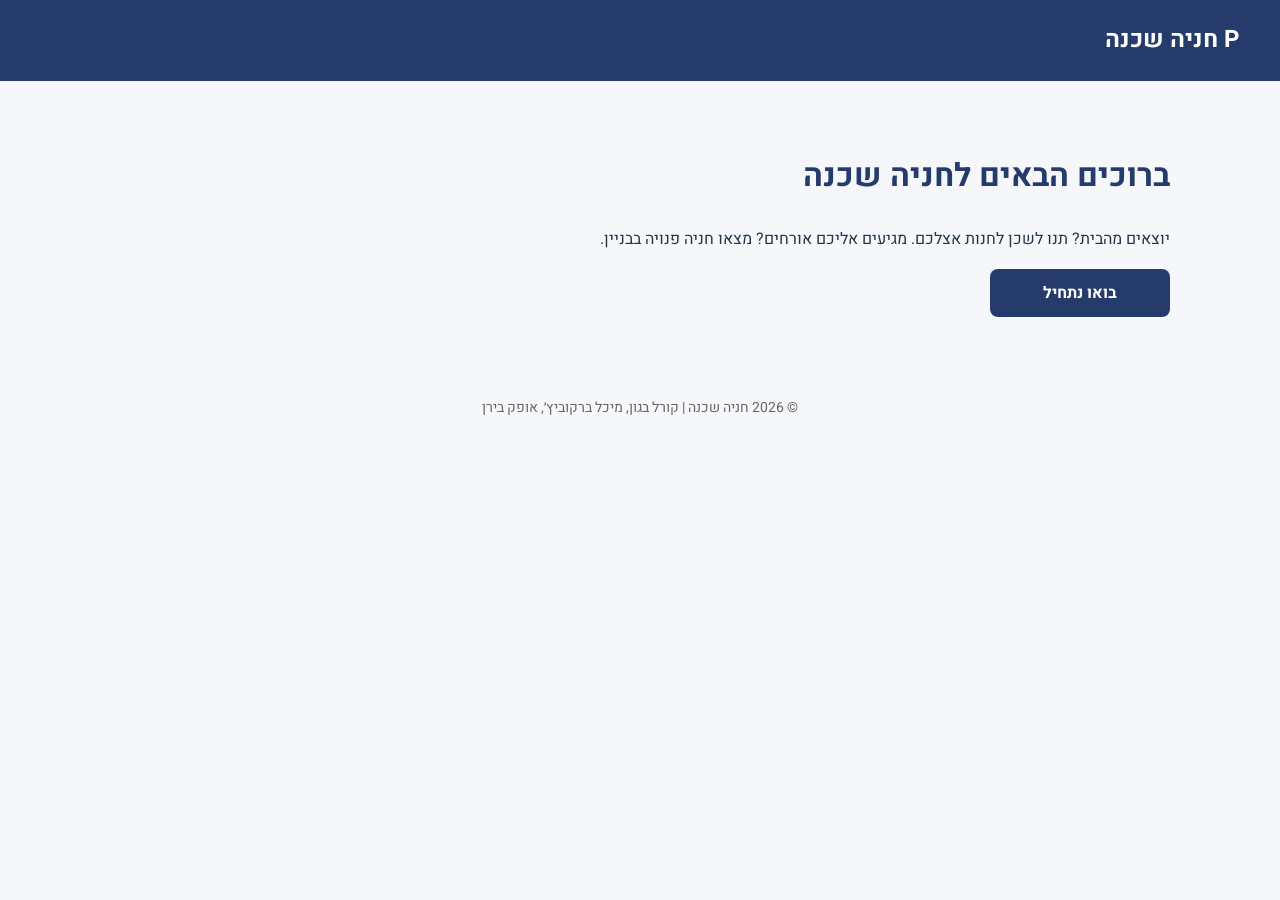
<file: index.html>
<!DOCTYPE html>
<html lang="he" dir="rtl">
<head>
    <meta charset="UTF-8">
    <meta name="viewport" content="width=device-width, initial-scale=1.0">
    <title>חניה שכנה | ברוכים הבאים</title>
    <link href="https://fonts.googleapis.com/css2?family=Heebo:wght@400;500;700&display=swap" rel="stylesheet">
    <link rel="stylesheet" href="css/style.css">
</head>
<body>
    <header>
        <p class="logo">P חניה שכנה</p>
    </header>
    <main>
        <section>
            <h1>ברוכים הבאים לחניה שכנה</h1>
            <p>יוצאים מהבית? תנו לשכן לחנות אצלכם. מגיעים אליכם אורחים? מצאו חניה פנויה בבניין.</p>
            <a href="login.html" class="btn btn-primary">בואו נתחיל</a>
        </section>
    </main>
    <footer>
        <p>© 2026 חניה שכנה | קורל בגון, מיכל ברקוביץ׳, אופק בירן</p>
    </footer>

</body>
</html>
</file>
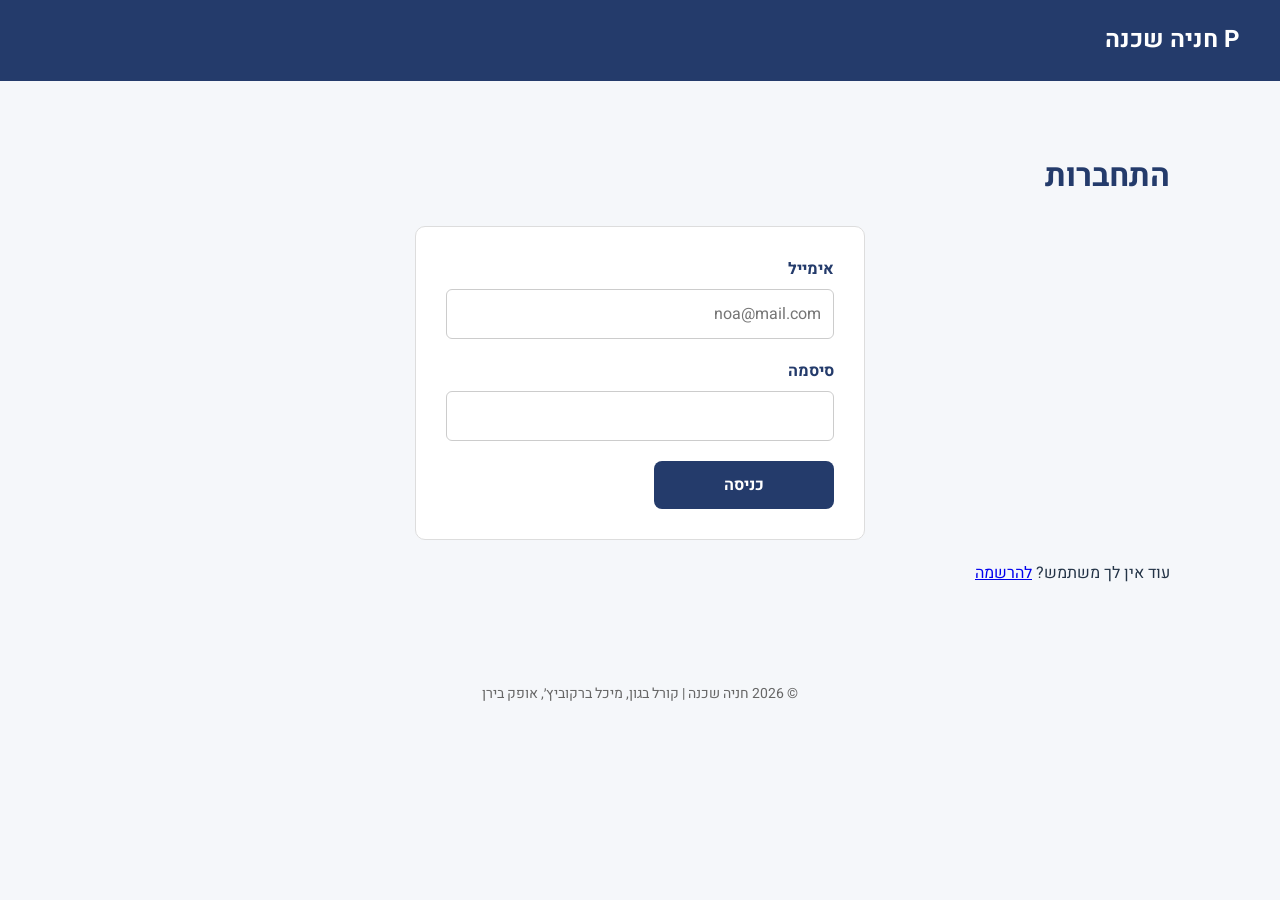
<file: login.html>
<!DOCTYPE html>
<html lang="he" dir="rtl">
<head>
    <meta charset="UTF-8">
    <meta name="viewport" content="width=device-width, initial-scale=1.0">
    <title>חניה שכנה | התחברות</title>
    <link href="https://fonts.googleapis.com/css2?family=Heebo:wght@400;500;700&display=swap" rel="stylesheet">
    <link rel="stylesheet" href="css/style.css">
</head>
<body>
    <header>
                <p class="logo">P חניה שכנה</p>
    </header>
    <main>
        <section>
            <h1>התחברות</h1>
            <form action="/login" method="POST" id="login-form">
                <div class="form-group">
                    <label for="login-email">אימייל</label>
                    <input type="email" id="login-email" name="email" placeholder="noa@mail.com" required>
                    <span class="error-msg" id="login-email-error"></span> <!-- האם צריך??-->
                </div>
                <div class="form-group">
                    <label for="login-password">סיסמה</label>
                    <input type="password" id="login-password" name="password" required>
                    <span class="error-msg" id="login-password-error"></span> <!-- האם צריך??-->
                </div>
                <button type="submit" class="btn btn-primary">כניסה</button>
            </form>
            <p>עוד אין לך משתמש? <a href="register.html">להרשמה</a></p>
        </section>
    </main>

    <footer>
        <p>© 2026 חניה שכנה | קורל בגון, מיכל ברקוביץ׳, אופק בירן</p>
    </footer>

</body>
</html>
</file>
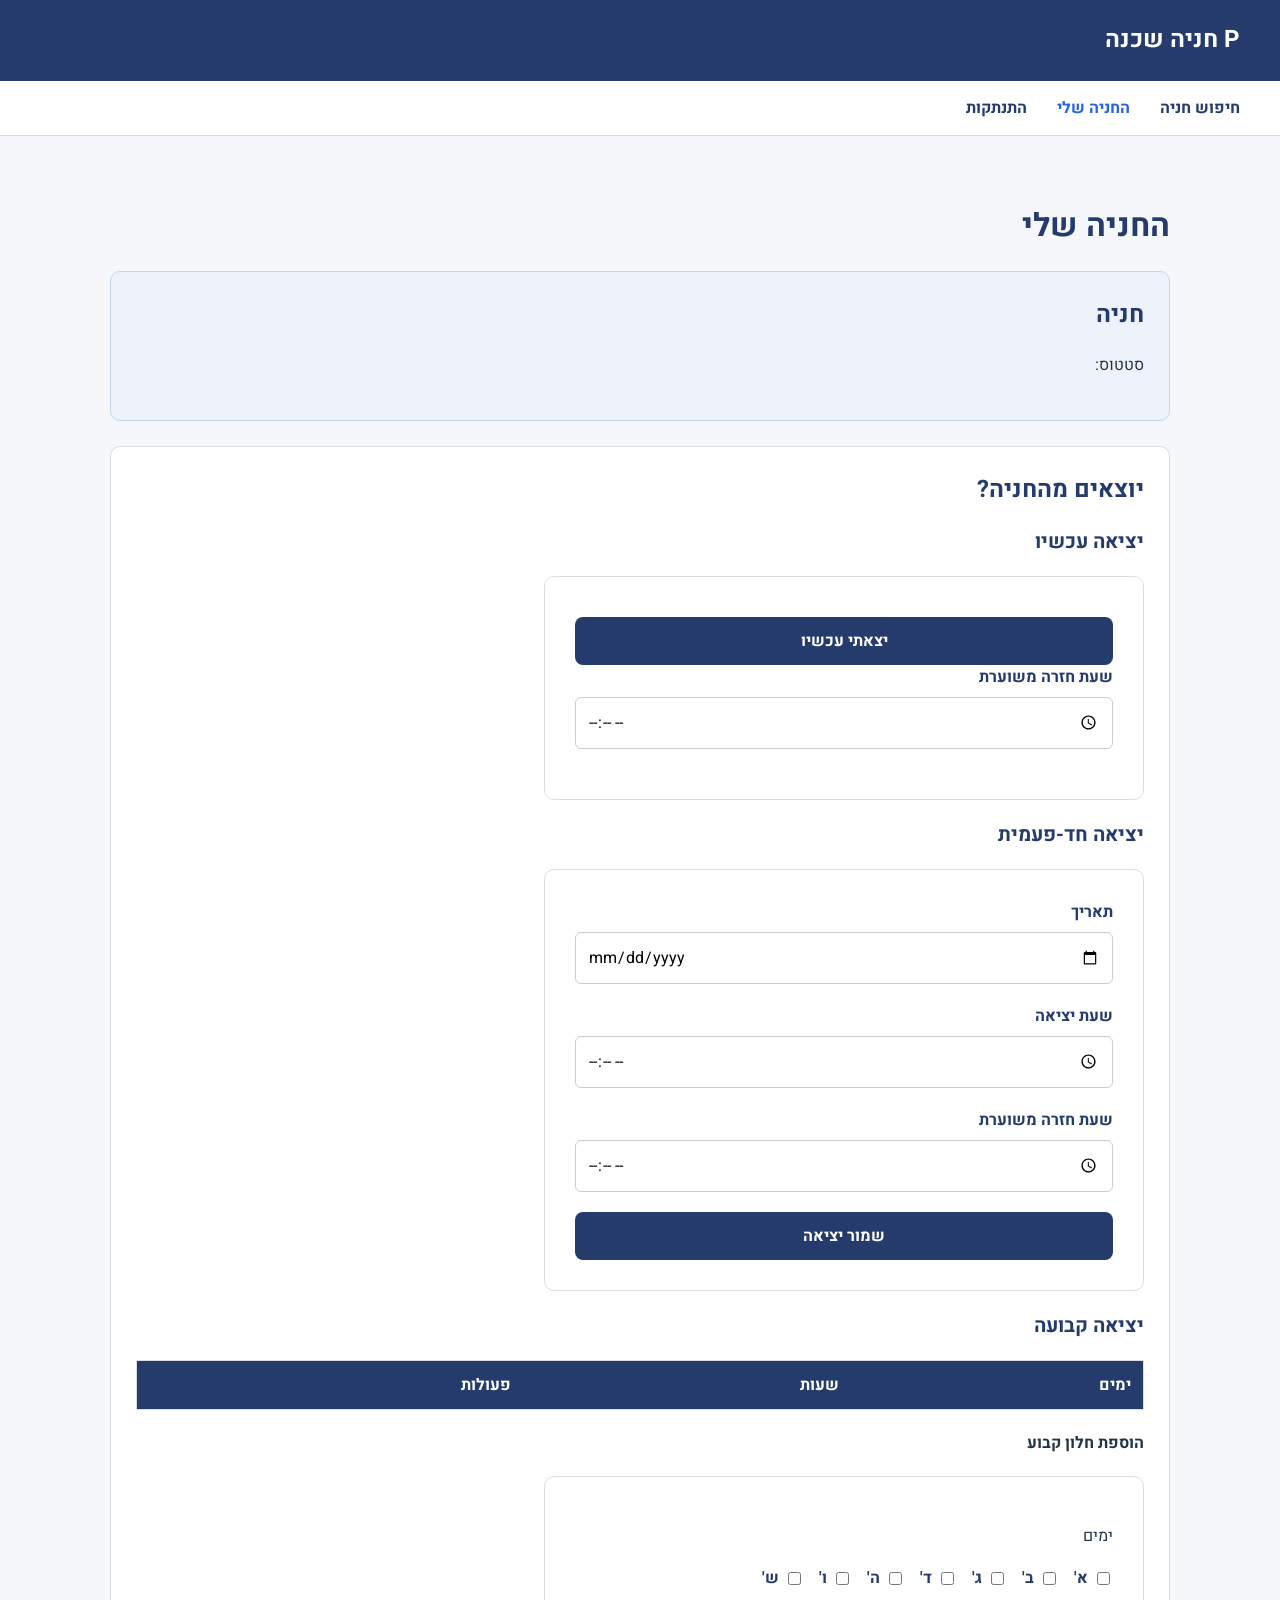
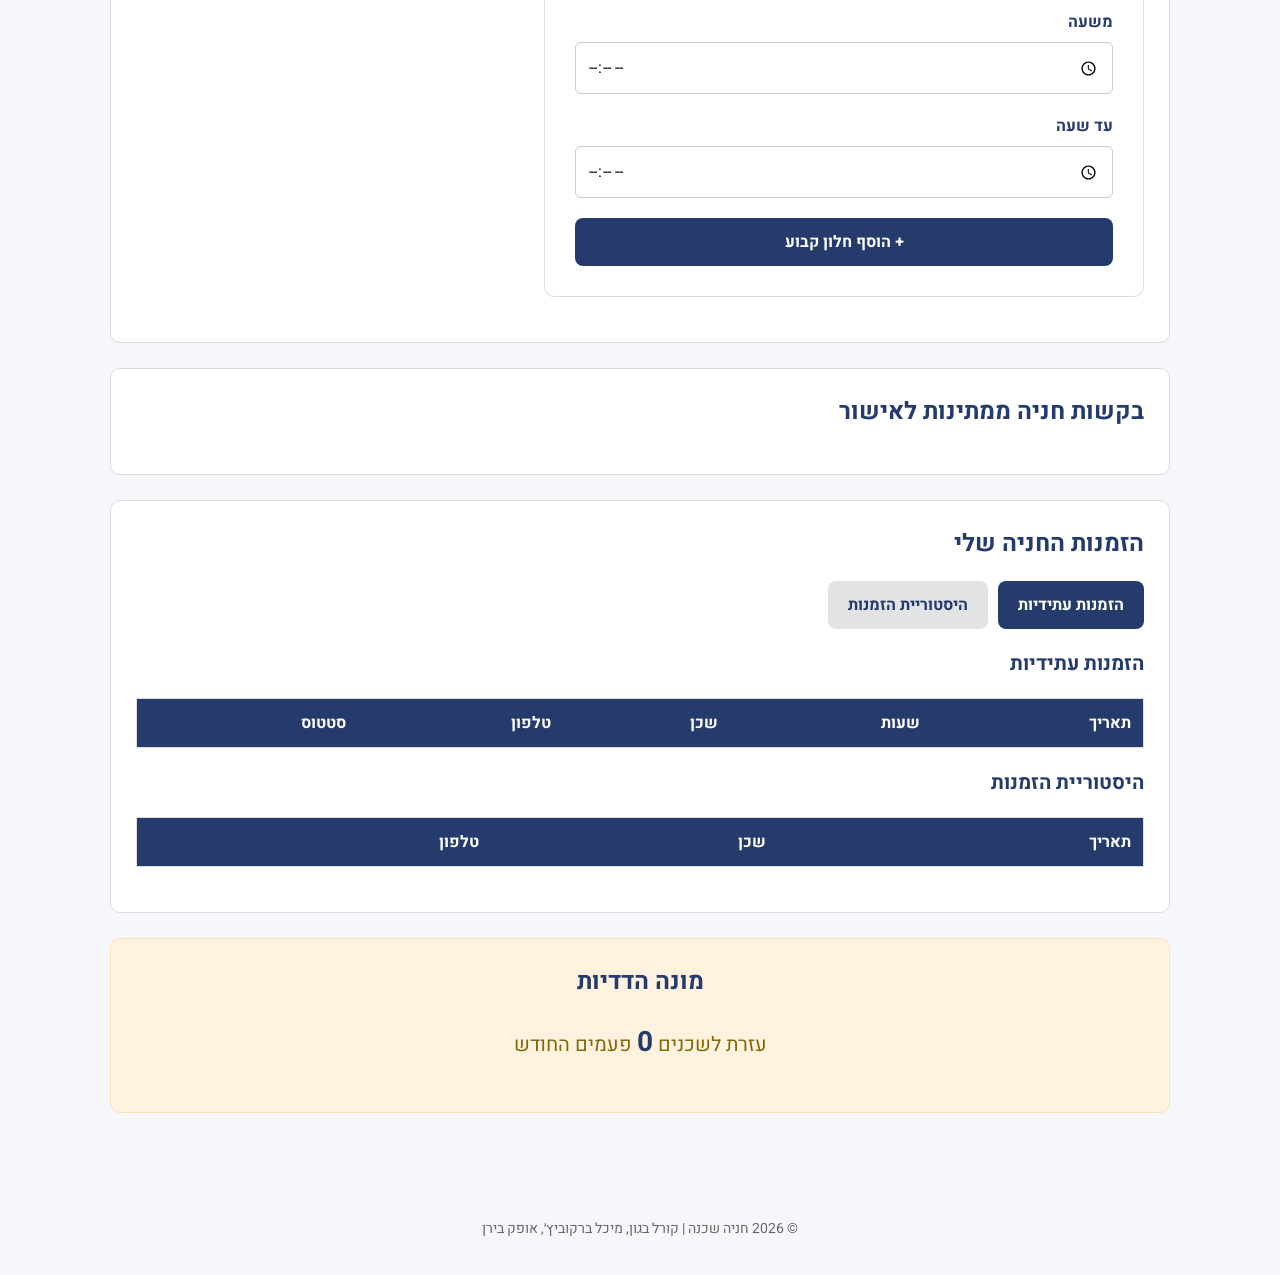
<file: my-parking.html>
<!DOCTYPE html>
<html lang="he" dir="rtl">
<head>
    <meta charset="UTF-8">
    <meta name="viewport" content="width=device-width, initial-scale=1.0">
    <title>חניה שכנה | החניה שלי</title>
    <link href="https://fonts.googleapis.com/css2?family=Heebo:wght@400;500;700&display=swap" rel="stylesheet">
    <link rel="stylesheet" href="css/style.css">
</head>
<body>

    <header>
        <p class="logo">P חניה שכנה</p>
    </header>

    <nav>
        <a href="search.html">חיפוש חניה</a>
        <a href="my-parking.html" class="active">החניה שלי</a>
        <a href="index.html">התנתקות</a>
    </nav>

    <main>
        <h1>החניה שלי</h1>

        <!-- מצב החניה -->
        <section id="parking-status-section">
            <!-- JS: מקבל מהשרת את מספר החניה של המשתמש (נשמר בהרשמה) וכותב אותו ב-span -->
            <h2>חניה <span id="parking-number"></span></h2>

            <!-- JS: מקבל מהשרת את מצב החניה וכותב ב-span. אחת מ-3 אפשרויות:
                 הרכב שלי בחניה / פנויה לשכנים עד [שעה] / מושאלת לשכן -->
            <p>סטטוס: <span class="status" id="parking-status"></span></p>
        </section>

        <!--  2. יוצאים מהחניה - שלוש דרכים לפנות את החניה לשכנים -->
        <section id="leave-section">
            <h2>יוצאים מהחניה?</h2>

            <!-- JS: כותב כאן הודעת משוב אחרי כל פעולה באזור הזה
                 למשל "הזמינות עודכנה בהצלחה" או "החלון נמחק" -->
            <p class="message" id="leave-message"></p>

            <!-- --- יציאה עכשיו --- -->
            <!-- יציאה ספונטנית - שעת היציאה היא עכשיו, אז צריך רק שעת חזרה -->
            <h3>יציאה עכשיו</h3>
            <form action="/leave-now" method="POST" id="leave-form">
                <button type="submit" class="btn btn-primary">יצאתי עכשיו</button> <!-- זה ילקח מהשרת יותר אמין השעה עצמה-->
                <div class="form-group">
                    <label for="return-time">שעת חזרה משוערת</label>
                    <input type="time" id="return-time" name="returnTime" required>
                    <span class="error-msg" id="return-time-error"></span>
                </div>
            </form>

            <!-- JS: אם השרת אומר שיש יציאה פעילה כרגע - ממלא כאן. אם אין - נשאר ריק:
                <p>יציאה פעילה מ-[שעה] עד [שעה]</p>
                <button type="button" class="btn">עריכה</button>
                <button type="button" class="btn">ביטול</button>
            -->
            <div id="active-leave"></div>

            <!-- --- יציאה חד-פעמית --- -->
            <!-- יציאה שמתכננים מראש (למשל הערב), לא חוזרת כל שבוע ולכן לא ביציאה הקבועה -->
            <h3>יציאה חד-פעמית</h3>
            <form action="/planned-leave" method="POST" id="planned-leave-form">
                <div class="form-group">
                    <label for="planned-date">תאריך</label>
                    <input type="date" id="planned-date" name="date" required>
                    <span class="error-msg" id="planned-date-error"></span>
                </div>

                <div class="form-group">
                    <label for="planned-start">שעת יציאה</label>
                    <input type="time" id="planned-start" name="leaveTime" required>
                    <span class="error-msg" id="planned-start-error"></span>
                </div>

                <div class="form-group">
                    <label for="planned-end">שעת חזרה משוערת</label>
                    <input type="time" id="planned-end" name="returnTime" required>
                    <span class="error-msg" id="planned-end-error"></span>
                </div>

                <button type="submit" class="btn btn-primary">שמור יציאה</button>
            </form>

            <!-- JS: מקבל מהשרת את היציאות החד-פעמיות שתוכננו ומוסיף li לכל אחת:
                <li>
                    [תאריך] · [שעת יציאה]-[שעת חזרה]
                    <button type="button" class="btn">עריכה</button>
                    <button type="button" class="btn">ביטול</button>
                </li>
            -->
            <ul id="planned-leaves-list"></ul>

            <!-- --- יציאה קבועה (טבלת הזמינות הקבועה מהאפיון) --- -->
            <h3>יציאה קבועה</h3>

            <!-- JS: מקבל מהשרת את החלונות הקבועים של המשתמש ומוסיף שורה לכל חלון:
                <tr>
                    <td>[ימים]</td>
                    <td>[שעות]</td>
                    <td>
                        <button type="button" class="btn">השהייה</button>
                        <button type="button" class="btn">מחיקה</button>
                    </td>
                </tr>
            -->
            <table id="availability-table">
                <tr>
                    <th>ימים</th>
                    <th>שעות</th>
                    <th>פעולות</th>
                </tr>
            </table>

            <!-- הוספת חלון חדש. checkbox לכל יום כי אפשר לבחור כמה ימים -->
            <h4>הוספת חלון קבוע</h4>
            <form action="/availability" method="POST" id="availability-form">

                <p>ימים</p>
                <div class="days-group">

    <label>
        <input type="checkbox" name="days" value="sun">
        א'
    </label>

    <label>
        <input type="checkbox" name="days" value="mon">
        ב'
    </label>

    <label>
        <input type="checkbox" name="days" value="tue">
        ג'
    </label>

    <label>
        <input type="checkbox" name="days" value="wed">
        ד'
    </label>

    <label>
        <input type="checkbox" name="days" value="thu">
        ה'
    </label>

    <label>
        <input type="checkbox" name="days" value="fri">
        ו'
    </label>

    <label>
        <input type="checkbox" name="days" value="sat">
        ש'
    </label>

</div>
                <span class="error-msg" id="days-error"></span>

                <div class="form-group">
                    <label for="window-start">משעה</label>
                    <input type="time" id="window-start" name="startTime" required>
                    <span class="error-msg" id="window-start-error"></span>
                </div>

                <div class="form-group">
                    <label for="window-end">עד שעה</label>
                    <input type="time" id="window-end" name="endTime" required>
                    <span class="error-msg" id="window-end-error"></span>
                </div>

                <button type="submit" class="btn btn-primary">+ הוסף חלון קבוע</button>
            </form>
        </section>

        <!-- ===== 3. בקשות שמחכות לאישור שלי ===== -->
        <!-- לפני ההזמנות כי בקשה שמאשרים עוברת להזמנות העתידיות -->
        <section id="pending-section">
            <h2>בקשות חניה ממתינות לאישור</h2>

            <!-- JS: אם יש בקשה שלא נענתה ונשארו פחות מ-24 שעות - כותב כאן
                 "בקשה למחר ממתינה לתגובתך". אחרת נשאר ריק -->
            <p class="message" id="pending-alert"></p>

            <!-- JS: מקבל מהשרת את הבקשות שמחכות לאישור שלי ומוסיף li לכל אחת:
                <li>
                    <p>[שם המבקש], דירה [מספר] · [תאריך] [שעות]</p>
                    <p>[הערה / ללא הערה]</p>
                    <button type="button" class="btn btn-primary">אשר</button>
                    <button type="button" class="btn">דחה</button>
                </li>
            -->
            <ul id="pending-list"></ul>
        </section>

        <!-- ===== 4. הזמנות החניה שלי ===== -->
        <section id="bookings-section">
            <h2>הזמנות החניה שלי</h2>

            <!-- לשוניות - button כי הן מחליפות תוכן באותו עמוד (נממש ב-JS) -->
            <div class="tabs">
                <button type="button" class="tab-btn active" id="future-tab">הזמנות עתידיות</button>
                <button type="button" class="tab-btn" id="history-tab">היסטוריית הזמנות</button>
            </div>

            <!-- בטבלאות יש רק שורת כותרות (זהה לכל משתמש). שורות הנתונים ייווספו ב-JS -->
            <div id="future-bookings">
                <h3>הזמנות עתידיות</h3>
                <!-- JS: מקבל מהשרת הזמנות שאושרו ועוד לא התקיימו ומוסיף שורה לכל אחת:
                    <tr>
                        <td>[תאריך]</td>
                        <td>[שעות]</td>
                        <td>[שם השכן], דירה [מספר]</td>
                        <td>[טלפון]</td>
                        <td><span class="status">מושאלת לשכן</span></td>
                    </tr>
                -->
                <table id="future-table">
                    <tr>
                        <th>תאריך</th>
                        <th>שעות</th>
                        <th>שכן</th>
                        <th>טלפון</th>
                        <th>סטטוס</th>
                    </tr>
                </table>
            </div>

            <div id="history-bookings">
                <h3>היסטוריית הזמנות</h3>
                <!-- JS: מקבל מהשרת הזמנות שהמועד שלהן עבר ומוסיף שורה לכל אחת:
                    <tr>
                        <td>[תאריך]</td>
                        <td>[שם השכן], דירה [מספר]</td>
                        <td>[טלפון]</td>
                    </tr>
                -->
                <table id="history-table">
                    <tr>
                        <th>תאריך</th>
                        <th>שכן</th>
                        <th>טלפון</th>
                    </tr>
                </table>
            </div>
        </section>

        <!-- ===== 5. מונה הדדיות (ערך הקהילתיות מהאפיון) ===== -->
        <section id="counter-section">
            <h2>מונה הדדיות</h2>
            <!-- JS: מקבל מהשרת כמה פעמים המשתמש אישר בקשות החודש וכותב ב-strong -->
<p class="counter">
    עזרת לשכנים <strong id="help-count">0</strong> פעמים החודש
</p>        </section>
    </main>

    <footer>
        <p>© 2026 חניה שכנה | קורל בגון, מיכל ברקוביץ׳, אופק בירן</p>
    </footer>

</body>
</html>
</file>
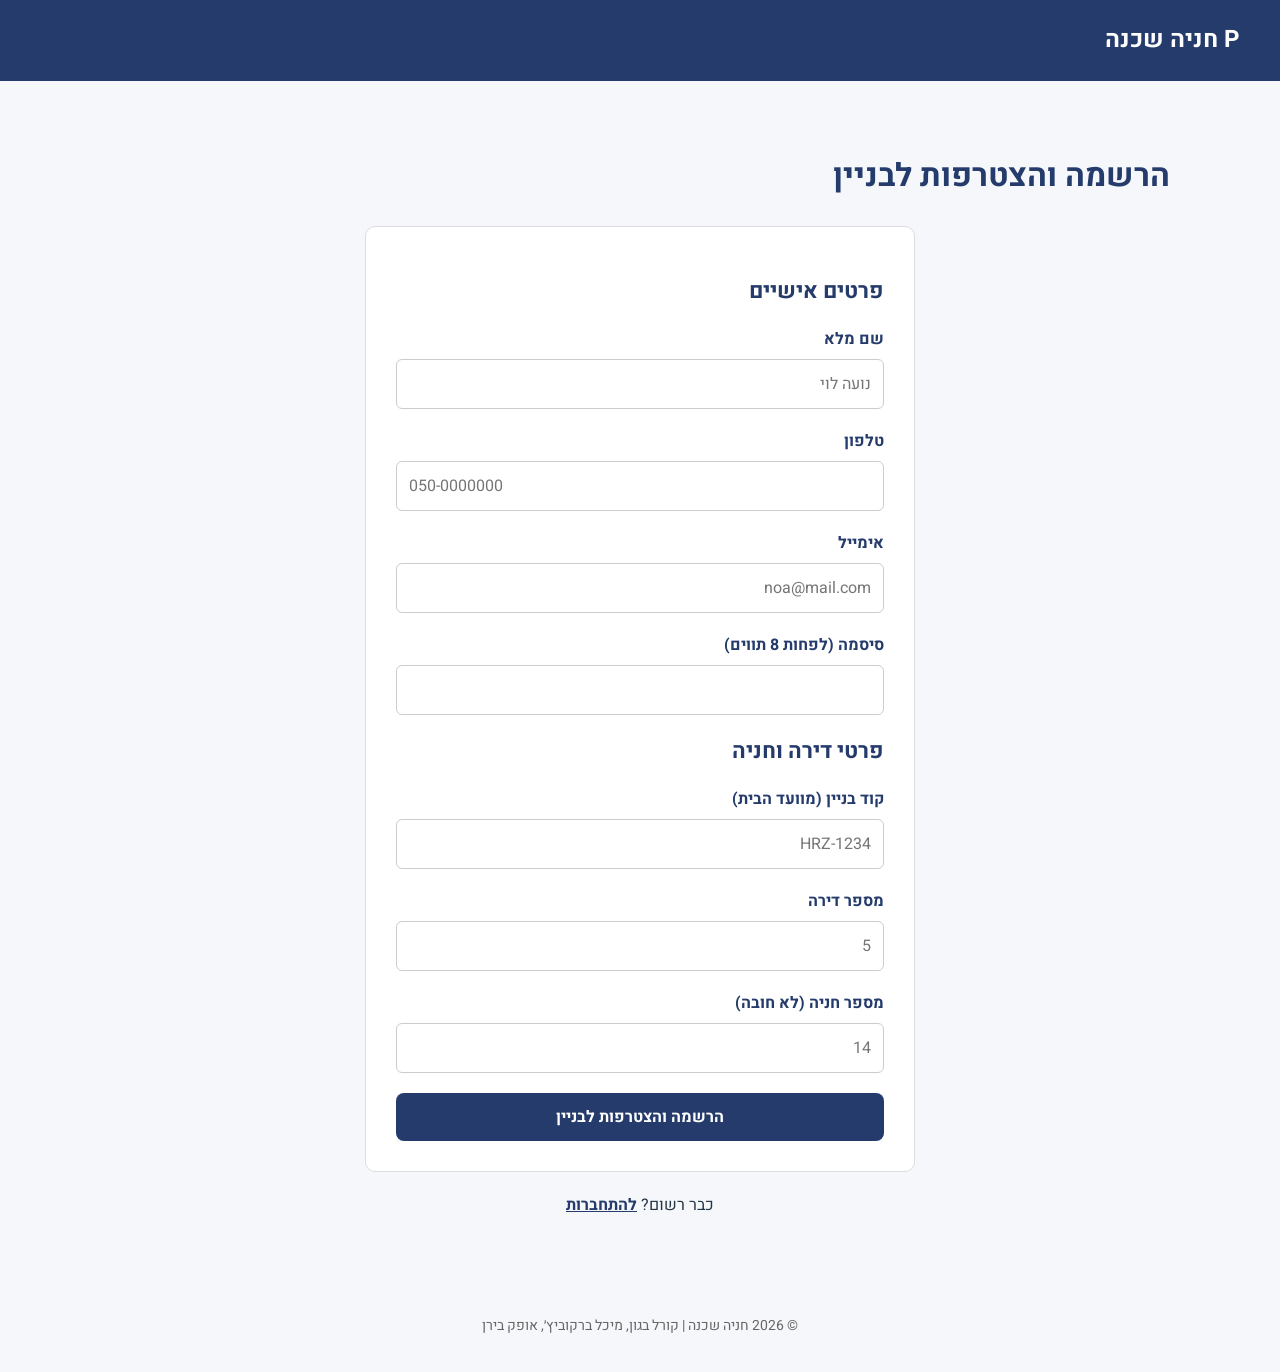
<file: register.html>
<!DOCTYPE html>
<html lang="he" dir="rtl">
<head>
    <meta charset="UTF-8">
    <meta name="viewport" content="width=device-width, initial-scale=1.0">
    <title>חניה שכנה | הרשמה</title>
    <link href="https://fonts.googleapis.com/css2?family=Heebo:wght@400;500;700&display=swap" rel="stylesheet">
    <link rel="stylesheet" href="css/style.css">
</head>
<body>
    <header>
               <p class="logo">P חניה שכנה</p>

    </header>
    <main>
        <section>
            <h1>הרשמה והצטרפות לבניין</h1>
            <form action="/register" method="POST" id="register-form">

                <h2>פרטים אישיים</h2>

                <div class="form-group"> 
                    <label for="reg-name">שם מלא</label>
                    <input type="text" id="reg-name" name="fullName" placeholder="נועה לוי" required>
                    <span class="error-msg" id="reg-name-error"></span>
                </div>

                <div class="form-group">
                    <label for="reg-phone">טלפון</label>
                    <input type="tel" id="reg-phone" name="phone" placeholder="050-0000000" required>
                    <span class="error-msg" id="reg-phone-error"></span>
                </div>

                <div class="form-group">
                    <label for="reg-email">אימייל</label>
                    <input type="email" id="reg-email" name="email" placeholder="noa@mail.com" required>
                    <span class="error-msg" id="reg-email-error"></span>
                </div>

                <div class="form-group">
                    <label for="reg-password">סיסמה (לפחות 8 תווים)</label>
                    <input type="password" id="reg-password" name="password" required>
                    <span class="error-msg" id="reg-password-error"></span>
                </div>

                <h2>פרטי דירה וחניה</h2>

                <div class="form-group">
                    <label for="reg-building-code">קוד בניין (מוועד הבית)</label>
                    <input type="text" id="reg-building-code" name="buildingCode" placeholder="HRZ-1234" required>
                    <span class="error-msg" id="reg-building-code-error"></span>
                </div>

                <div class="form-group">
                    <label for="reg-apartment">מספר דירה</label>
                    <input type="number" id="reg-apartment" name="apartment" placeholder="5" required>
                    <span class="error-msg" id="reg-apartment-error"></span>
                </div>

                <div class="form-group">
                    <!-- בלי required - יש דיירים בלי חניה שרק מחפשים -->
                    <label for="reg-parking">מספר חניה (לא חובה)</label>
                    <input type="number" id="reg-parking" name="parkingNumber" placeholder="14">
                    <span class="error-msg" id="reg-parking-error"></span>
                </div>

                <button type="submit" class="btn btn-primary">הרשמה והצטרפות לבניין</button>
            </form>

            <p>כבר רשום? <a href="login.html">להתחברות</a></p>
        </section>
    </main>

    <footer>
        <p>© 2026 חניה שכנה | קורל בגון, מיכל ברקוביץ׳, אופק בירן</p>
    </footer>

</body>
</html>
</file>
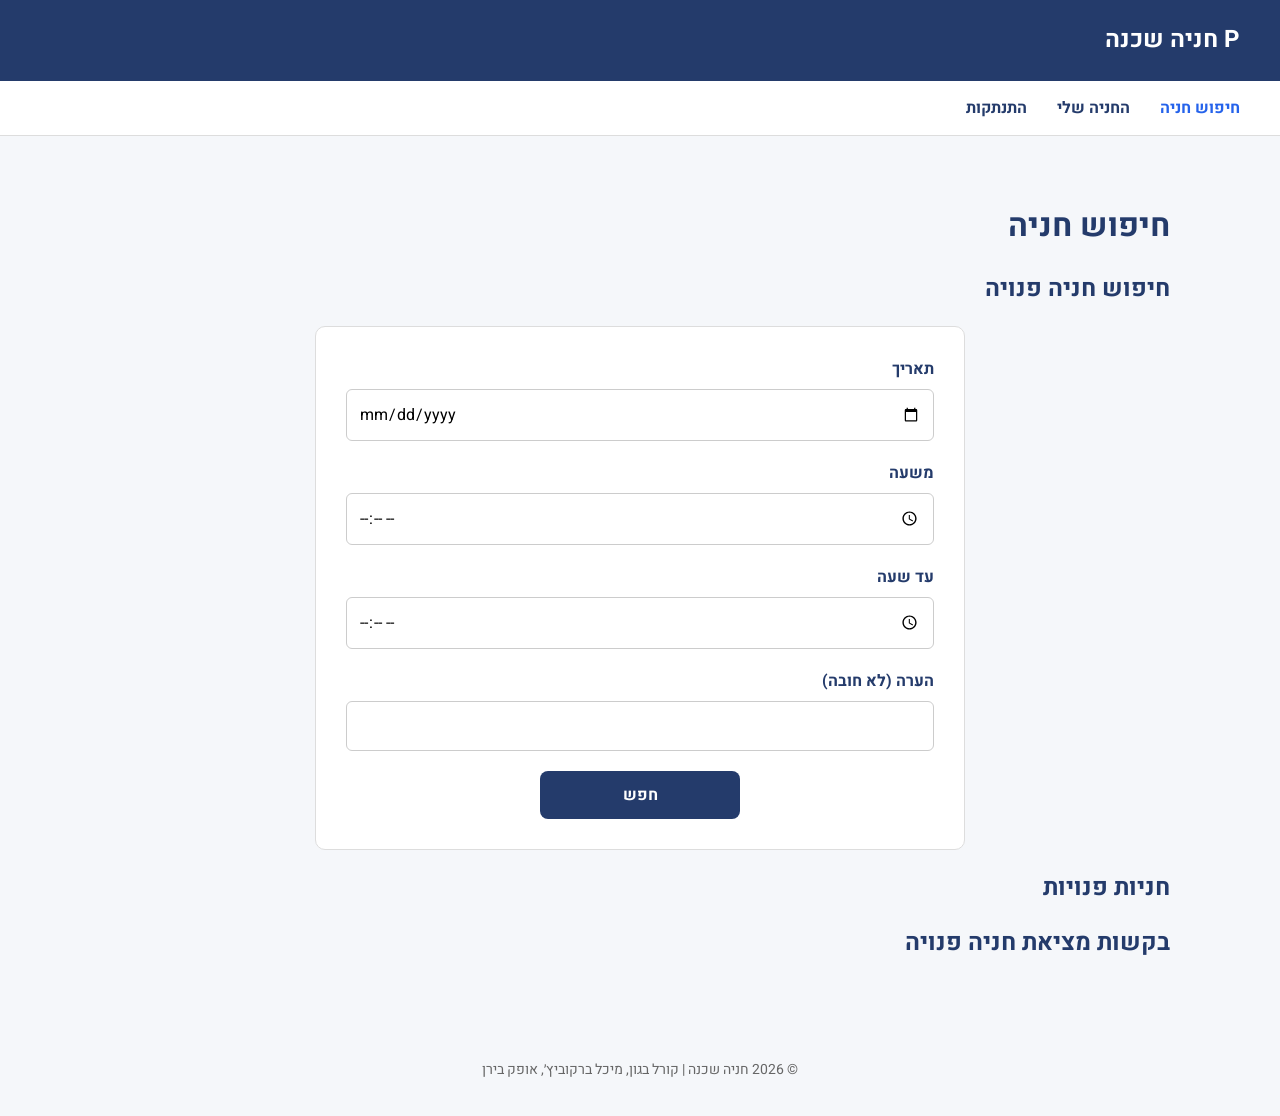
<file: search.html>
<!DOCTYPE html>
<html lang="he" dir="rtl">
<head>
    <meta charset="UTF-8">
    <meta name="viewport" content="width=device-width, initial-scale=1.0">
    <title>חניה שכנה | חיפוש חניה</title>
    <link href="https://fonts.googleapis.com/css2?family=Heebo:wght@400;500;700&display=swap" rel="stylesheet">
    <link rel="stylesheet" href="css/style.css">
</head>
<body>

    <header>
        <p class="logo">P חניה שכנה</p>
    </header>

    <!-- תפריט הניווט - זהה בשני העמודים הפנימיים. active מסמן את העמוד הנוכחי -->
    <nav>
        <a href="search.html" class="active">חיפוש חניה</a>
        <a href="my-parking.html">החניה שלי</a>
        <a href="index.html">התנתקות</a>
    </nav>

    <main>
        <h1>חיפוש חניה</h1>

        <!-- טופס חיפוש -->
        <section id="search-section">
            <h2>חיפוש חניה פנויה</h2>

            <p class="message" id="search-message"></p>

            <!-- כי זה חיפוש ואין מידע רגיש GET מתאים לחיפושים) -->
            <form action="/search" method="GET" id="search-form">

                <div class="form-group">
                    <label for="search-date">תאריך</label>
                    <input type="date" id="search-date" name="date" required>
                    <span class="error-msg" id="search-date-error"></span>
                </div>

                <div class="form-group">
                    <label for="search-start">משעה</label>
                    <input type="time" id="search-start" name="startTime" required>
                    <span class="error-msg" id="search-start-error"></span>
                </div>

                <div class="form-group">
                    <label for="search-end">עד שעה</label>
                    <input type="time" id="search-end" name="endTime" required>
                    <span class="error-msg" id="search-end-error"></span>
                </div>

                <div class="form-group">
                    <label for="search-note">הערה (לא חובה)</label>
                    <input type="text" id="search-note" name="note">
                </div>

                <button type="submit" class="btn btn-primary">חפש</button>
            </form>
        </section>

        <!-- תוצאות החיפוש -->
        <section id="results-section">
            <h2>חניות פנויות</h2>

            <!-- כאן תופיע ההודעה "אין חניות פנויות בטווח המבוקש. נסה לחפש זמן אחר." כשאין תוצאות -->
            <p class="message" id="no-results-message"></p>

            <!-- הכרטיסים ייווצרו ב-JS לפי תוצאות החיפוש. כל כרטיס ייראה כך:
                <article class="parking-card">
                    <h3>חניה [מספר] · דירה [מספר] · [שם השכן]</h3>
                    <p>[זמינות קבועה / יציאה חד-פעמית] · פנויה עד [שעה]</p>
                    <span class="status status-free">פנויה</span>
                    <button type="button" class="btn btn-primary">שלח בקשה</button>
                </article>
 -->
            <div id="results-list"></div>
        </section>

        <!-- הבקשות שהמשתמש שלח -->
        <section id="my-requests-section">
            <h2>בקשות מציאת חניה פנויה</h2>

            <!-- הודעת משוב אחרי שליחה/ביטול, למשל "הבקשה נשלחה וממתינה לאישור" -->
            <p class="message" id="requests-message"></p>

            <!-- הבקשות ייכנסו לכאן ב-JS. כל בקשה תהיה li:
                <li>
                    [תאריך] · [שעות] · חניה [מספר] · [שם בעל החניה] · [טלפון - רק אם אושרה]
                    <span class="status">[ממתינה לאישור / אושרה / נדחתה / בוטלה / לא נענתה]</span>
                    <button type="button" class="btn">ביטול</button>   (רק בממתינה או אושרה)
                </li>
 -->
            <ul id="my-requests-list"></ul>
        </section>
    </main>

    <footer>
        <p>© 2026 חניה שכנה | קורל בגון, מיכל ברקוביץ׳, אופק בירן</p>
    </footer>

</body>
</html>
</file>
<file: css/style.css>
/* עיצוב כללי */

* {
    box-sizing: border-box;
}

body {
    margin: 0;
    font-family: 'Heebo', Arial, sans-serif;
    background-color: #f5f7fa;
    color: #243447;
}

/* כותרת ולוגו */

header {
    background-color: #243b6b;
    color: white;
    padding: 20px 40px;
}

.logo {
    font-size: 24px;
    font-weight: bold;
    margin: 0;
}

/* תפריט */

nav {
    display: flex;
    gap: 30px;
    background-color: white;
    padding: 15px 40px;
    border-bottom: 1px solid #ddd;
}

nav a {
    color: #243b6b;
    text-decoration: none;
    font-size: 16px;
    font-weight: bold;
}

/* העמוד שבו נמצאים */
nav a.active {
    color: #2563eb;
}

/* צבע כשעוברים עם העכבר */
nav a:hover {
    color: #2563eb;
}

/* תוכן העמוד */

main {
    max-width: 1100px;
    margin: 25px auto;
    padding: 20px;
}

/* כותרות */

h1 {
    color: #243b6b;
    font-size: 32px;
}

h2 {
    color: #243b6b;
    font-size: 24px;
}

h3 {
    color: #243b6b;
    font-size: 20px;
}

/* פסקאות */

p {
    line-height: 1.7;
}

/* כפתורים */

.btn {
    display: flex;
    justify-content: center;
    align-items: center;
    width: 180px;
    padding: 12px 24px;
    border: none;
    border-radius: 8px;
    text-decoration: none;
    font-size: 16px;
    font-weight: bold;
    font-family: 'Heebo', Arial, sans-serif;
}

/* כפתור כחול */

.btn-primary {
    background-color: #243b6b;
    color: white;
}

/* צבע כשעוברים עם העכבר */

.btn-primary:hover {
    background-color: #1a2d52;
}

/* טפסים */

form {
    background-color: white;
    padding: 30px;
    border-radius: 10px;
    max-width: 450px;
    margin: 20px auto;
    border: 1px solid #ddd;
}

/* רווח בין השדות */

.form-group {
    margin-bottom: 20px;
}

/* שמות השדות */

label {
    display: block;
    font-weight: bold;
    margin-bottom: 8px;
    color: #243b6b;
}

/* שדות למילוי */

input {
    width: 100%;
    padding: 12px;
    border: 1px solid #ccc;
    border-radius: 6px;
    font-size: 16px;
    font-family: 'Heebo', Arial, sans-serif;
}

/* מסגרת כחולה כשלוחצים על שדה */

input:focus {
    border-color: #243b6b;
}

/* הודעות שגיאה */

.error-msg {
    color: red;
    font-size: 14px;
}

/* כפתורים בטופס */

form .btn {
    margin-top: 10px;
}

/* חיפוש חניה */

/* רווח מעל אזור החיפוש */

#search-section {
    margin-top: 20px;
}

#search-section h2 {
    margin-top: 0;
}

/* טופס חיפוש */

#search-form {
    max-width: 650px;
}

/* כפתור חיפוש */

#search-form .btn {
    width: 200px;
    margin: 20px auto 0;
}

/* כרטיסי חניה */

.parking-card {
    background-color: white;
    padding: 20px;
    margin-bottom: 15px;
    border: 1px solid #ddd;
    border-radius: 10px;
}

/* צבעים לפי מצב החניה */

/* העיצוב של מצב החניה */

.status {
    padding: 5px 10px;
    border-radius: 6px;
    font-size: 14px;
    font-weight: bold;
}

/* חניה פנויה */

.status-free {
    background-color: #d4edda;
    color: #155724;
}

/* בקשה שאושרה */

.status-approved {
    background-color: #d4edda;
    color: #155724;
}

/* בקשה שמחכה לאישור */

.status-pending {
    background-color: #e2e3e5;
    color: #555;
}

/* בקשה שנדחתה */

.status-rejected {
    background-color: #f8d7da;
    color: #721c24;
}

/* חניה שהושאלה */

.status-borrowed {
    background-color: #fff3cd;
    color: #856404;
}

/* הרכב נמצא בחניה */
.status-occupied {
    background-color: #e2e3e5;
    color: #555;
}

/* תחתית העמוד */

footer {
    text-align: center;
    padding: 20px;
    color: #666;
    font-size: 14px;
}

/* התאמה לטלפון */

@media (max-width: 600px) {

    /* תפריט */

    nav {
        display: flex;
        justify-content: space-around;
        gap: 10px;
        padding: 15px 10px;
    }

    nav a {
        font-size: 14px;
        text-align: center;
    }

    /* כותרת עליונה */

    header {
        padding: 20px;
    }

    .logo {
        font-size: 22px;
    }

    /* התוכן */

    main {
        margin: 10px auto;
        padding: 15px;
    }

    /* כותרות */

    h1 {
        font-size: 28px;
    }

    h2 {
        font-size: 22px;
    }

    /* טפסים */

    form {
        width: 100%;
        padding: 20px;
    }

    /* כפתור חיפוש */

    #search-form .btn {
        width: 100%;
    }

    /* כרטיסי חניה */

    .parking-card {
        padding: 15px;
    }
}

/* הרשמה */

/* טופס ההרשמה */
#register-form {
    max-width: 550px;
}

/* כותרות בטופס ההרשמה */
#register-form h2 {
    font-size: 22px;
    margin-bottom: 20px;
    color: #243b6b;
}

/* כפתור הרשמה */
#register-form .btn {
    width: 100%;
    margin-top: 20px;
}

/* קישור להתחברות */
#register-form + p {
    text-align: center;
}

/* צבע הקישור להתחברות */
#register-form + p a {
    color: #243b6b;
    font-weight: bold;
}

/* החניה שלי */

/* החלקים בעמוד */
#parking-status-section,
#leave-section,
#pending-section,
#bookings-section,
#counter-section {
    background-color: white;
    padding: 25px;
    margin-bottom: 25px;
    border: 1px solid #ddd;
    border-radius: 10px;
}

/* כותרות החלקים */
#parking-status-section h2,
#leave-section h2,
#pending-section h2,
#bookings-section h2,
#counter-section h2 {
    margin-top: 0;
}

/* מצב החניה */
#parking-status-section {
    background-color: #eef3fb;
    border: 1px solid #c5d5ee;
}

/* טפסים בחניה שלי */
#leave-section form {
    max-width: 600px;
    margin: 20px 0;
}

/* כפתורים בטפסים */
#leave-section form .btn {
    width: 100%;
}
/* בחירת ימים */

/* בחירת ימים */

.days-group {
    display: flex;
    flex-wrap: wrap;
    gap: 15px;
    margin-bottom: 20px;
}

/* הימים ותיבות הסימון */

.days-group label {
    display: flex;
    align-items: center;
    gap: 5px;
    margin-bottom: 0;
}

/* גודל התיבות */

.days-group input {
    width: auto;
}

/* טבלאות */

table {
    width: 100%;
    margin: 20px 0;
    border: 1px solid #ddd;
    border-spacing: 0;
}

/* כותרות הטבלה */

th {
    background-color: #243b6b;
    color: white;
    padding: 12px;
    text-align: right;
}

/* תאים בטבלה */

td {
    padding: 12px;
    border-bottom: 1px solid #ddd;
}

/* צבע כשעוברים עם העכבר */

tr:hover {
    background-color: #f5f7fa;
}


/* לשוניות ההזמנות */

.tabs {
    display: flex;
    gap: 10px;
    margin-bottom: 20px;
}

/* לשונית רגילה */

.tab-btn {
    background-color: #e2e3e5;
    color: #243b6b;
    padding: 12px 20px;
    border: none;
    border-radius: 8px;
    font-size: 16px;
    font-weight: bold;
    font-family: 'Heebo', Arial, sans-serif;
}

/* הלשונית שנבחרה */

.tab-btn.active {
    background-color: #243b6b;
    color: white;
}

/* צבע כשעוברים עם העכבר */

.tab-btn:hover {
    background-color: #c5d5ee;
}


/* מונה עזרה לשכנים */

#counter-section {
    background-color: #fff3e0;
    border: 1px solid #ffe0b2;
    text-align: center;
}

/* טקסט המונה */

.counter {
    font-size: 20px;
    color: #856404;
}

/* מספר הפעמים שעזרנו */

.counter strong {
    font-size: 28px;
    color: #243b6b;
}


/* החניה שלי בטלפון */

@media (max-width: 600px) {

    /* מרווחים קטנים יותר בטלפון */

    #parking-status-section,
    #leave-section,
    #pending-section,
    #bookings-section,
    #counter-section {
        padding: 15px;
    }

    /* לשוניות אחת מתחת לשנייה */

    .tabs {
        flex-direction: column;
    }

    /* לשוניות ברוחב מלא */

    .tab-btn {
        width: 100%;
    }

    /* פחות רווח בין הימים */

    .days-group {
        gap: 10px;
    }

    /* טבלה קטנה יותר בטלפון */

    th, td {
        padding: 8px;
        font-size: 12px;
    }
}

/* תפריט בתחתית הטלפון */

@media (max-width: 600px) {

    nav {
        position: fixed;
        bottom: 0;
        width: 100%;
        background-color: white;
        border-top: 1px solid #ddd;
        display: flex;
        justify-content: space-around;
        padding: 15px 10px;
    }

    nav a {
        font-size: 14px;
        text-align: center;
    }

    /* רווח בתחתית כדי שהתפריט לא יסתיר תוכן */
    body {
        padding-bottom: 70px;
    }
}
</file>
